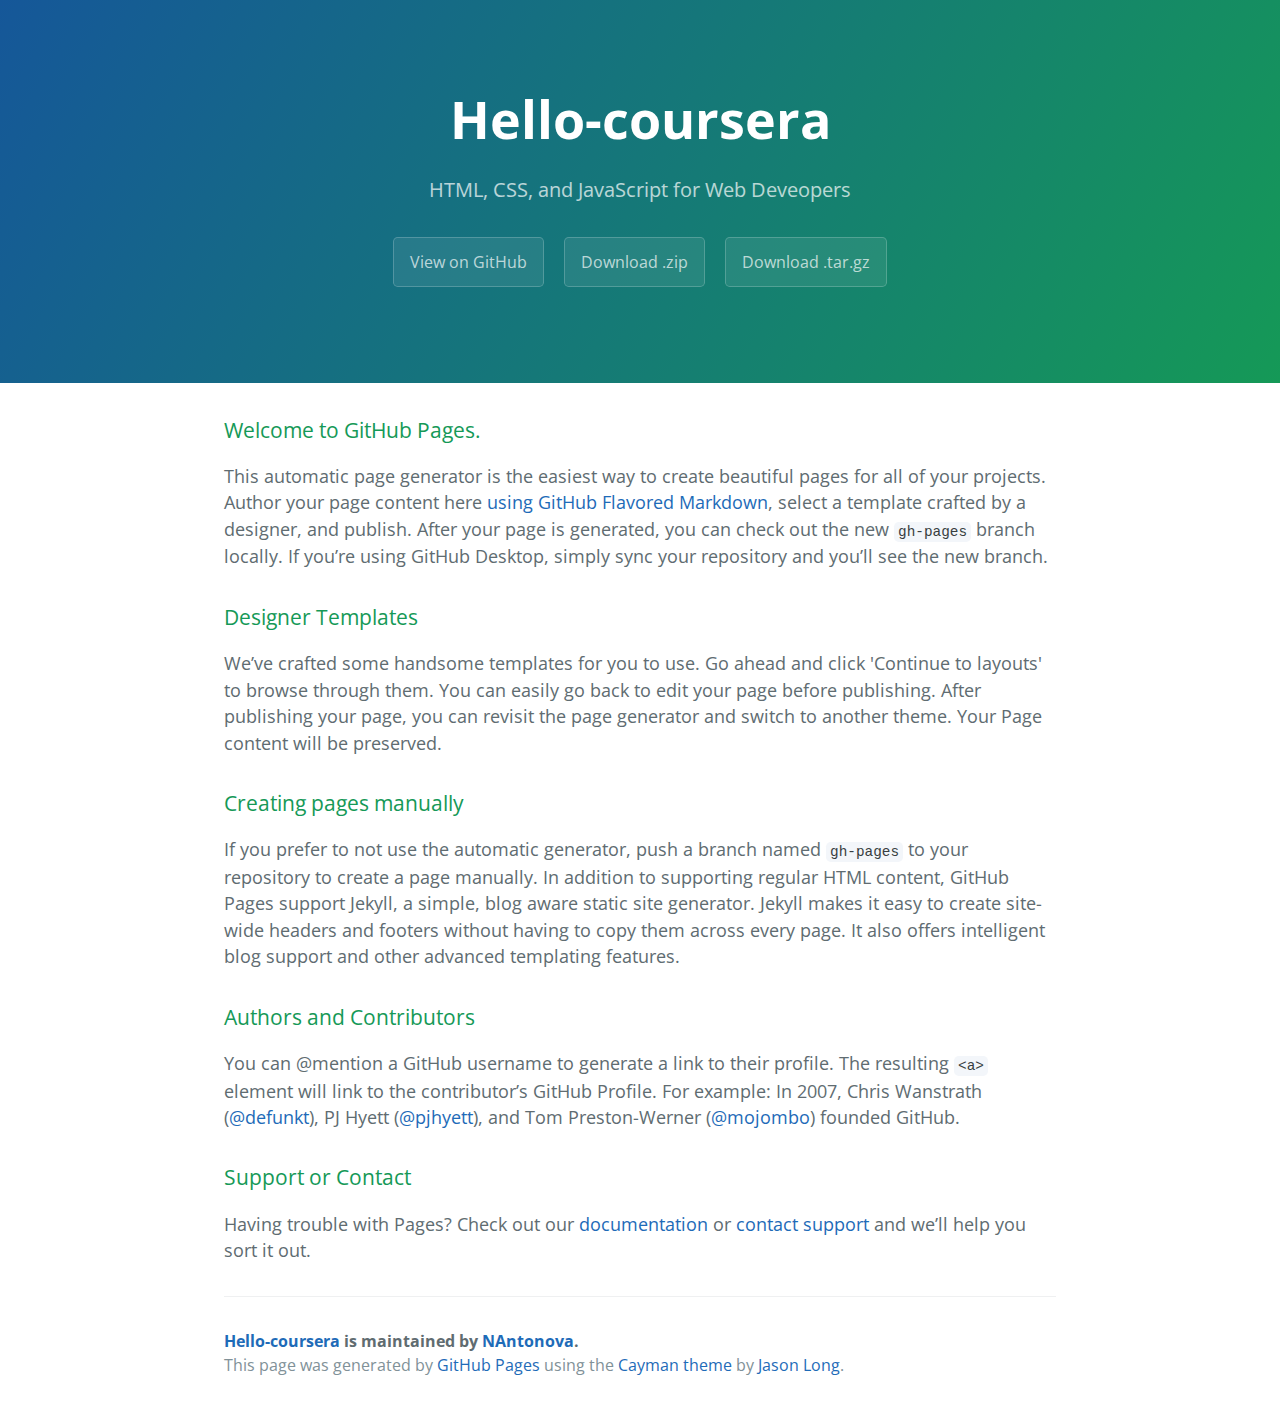
<file: index.html>
<!DOCTYPE html>
<html lang="en-us">
  <head>
    <meta charset="UTF-8">
    <title>Hello-coursera by NAntonova</title>
    <meta name="viewport" content="width=device-width, initial-scale=1">
    <link rel="stylesheet" type="text/css" href="stylesheets/normalize.css" media="screen">
    <link href='https://fonts.googleapis.com/css?family=Open+Sans:400,700' rel='stylesheet' type='text/css'>
    <link rel="stylesheet" type="text/css" href="stylesheets/stylesheet.css" media="screen">
    <link rel="stylesheet" type="text/css" href="stylesheets/github-light.css" media="screen">
  </head>
  <body>
    <section class="page-header">
      <h1 class="project-name">Hello-coursera</h1>
      <h2 class="project-tagline">HTML, CSS, and JavaScript for Web Deveopers</h2>
      <a href="https://github.com/NAntonova/hello-coursera" class="btn">View on GitHub</a>
      <a href="https://github.com/NAntonova/hello-coursera/zipball/master" class="btn">Download .zip</a>
      <a href="https://github.com/NAntonova/hello-coursera/tarball/master" class="btn">Download .tar.gz</a>
    </section>

    <section class="main-content">
      <h3>
<a id="welcome-to-github-pages" class="anchor" href="#welcome-to-github-pages" aria-hidden="true"><span aria-hidden="true" class="octicon octicon-link"></span></a>Welcome to GitHub Pages.</h3>

<p>This automatic page generator is the easiest way to create beautiful pages for all of your projects. Author your page content here <a href="https://guides.github.com/features/mastering-markdown/">using GitHub Flavored Markdown</a>, select a template crafted by a designer, and publish. After your page is generated, you can check out the new <code>gh-pages</code> branch locally. If you’re using GitHub Desktop, simply sync your repository and you’ll see the new branch.</p>

<h3>
<a id="designer-templates" class="anchor" href="#designer-templates" aria-hidden="true"><span aria-hidden="true" class="octicon octicon-link"></span></a>Designer Templates</h3>

<p>We’ve crafted some handsome templates for you to use. Go ahead and click 'Continue to layouts' to browse through them. You can easily go back to edit your page before publishing. After publishing your page, you can revisit the page generator and switch to another theme. Your Page content will be preserved.</p>

<h3>
<a id="creating-pages-manually" class="anchor" href="#creating-pages-manually" aria-hidden="true"><span aria-hidden="true" class="octicon octicon-link"></span></a>Creating pages manually</h3>

<p>If you prefer to not use the automatic generator, push a branch named <code>gh-pages</code> to your repository to create a page manually. In addition to supporting regular HTML content, GitHub Pages support Jekyll, a simple, blog aware static site generator. Jekyll makes it easy to create site-wide headers and footers without having to copy them across every page. It also offers intelligent blog support and other advanced templating features.</p>

<h3>
<a id="authors-and-contributors" class="anchor" href="#authors-and-contributors" aria-hidden="true"><span aria-hidden="true" class="octicon octicon-link"></span></a>Authors and Contributors</h3>

<p>You can @mention a GitHub username to generate a link to their profile. The resulting <code>&lt;a&gt;</code> element will link to the contributor’s GitHub Profile. For example: In 2007, Chris Wanstrath (<a href="https://github.com/defunkt" class="user-mention">@defunkt</a>), PJ Hyett (<a href="https://github.com/pjhyett" class="user-mention">@pjhyett</a>), and Tom Preston-Werner (<a href="https://github.com/mojombo" class="user-mention">@mojombo</a>) founded GitHub.</p>

<h3>
<a id="support-or-contact" class="anchor" href="#support-or-contact" aria-hidden="true"><span aria-hidden="true" class="octicon octicon-link"></span></a>Support or Contact</h3>

<p>Having trouble with Pages? Check out our <a href="https://help.github.com/pages">documentation</a> or <a href="https://github.com/contact">contact support</a> and we’ll help you sort it out.</p>

      <footer class="site-footer">
        <span class="site-footer-owner"><a href="https://github.com/NAntonova/hello-coursera">Hello-coursera</a> is maintained by <a href="https://github.com/NAntonova">NAntonova</a>.</span>

        <span class="site-footer-credits">This page was generated by <a href="https://pages.github.com">GitHub Pages</a> using the <a href="https://github.com/jasonlong/cayman-theme">Cayman theme</a> by <a href="https://twitter.com/jasonlong">Jason Long</a>.</span>
      </footer>

    </section>

  
  </body>
</html>
</file>
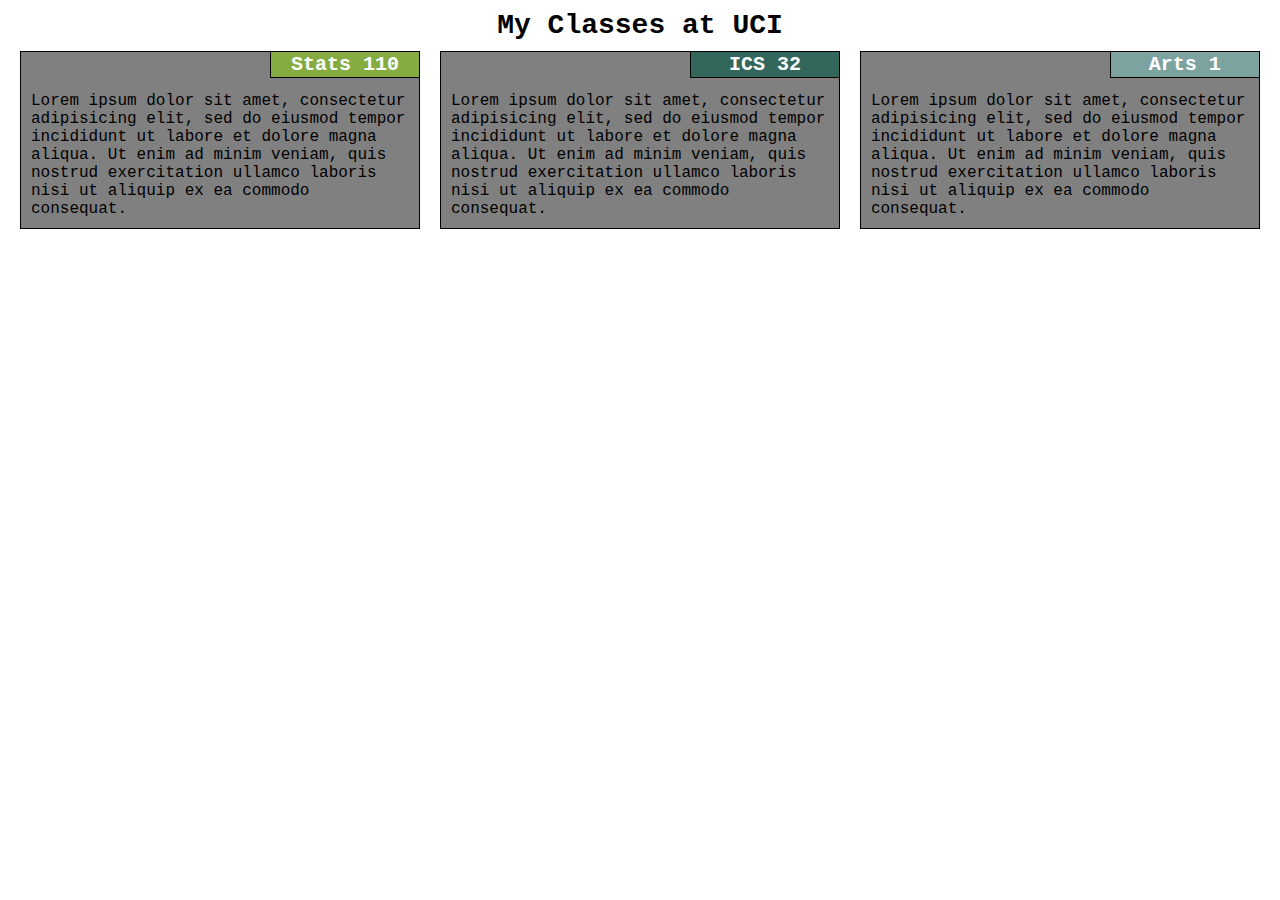
<file: module2-solution/index.html>
<!DOCTYPE html>
<html>
<head>
<meta charset="utf-8">
<meta name="viewport" content="width=device-width, initial-scale=1">
<link rel="stylesheet" href="css/style.css">
<title> Module 2 - Solution </title>
</head>

<body>
	<h1> My Classes at UCI </h1>
	<div class = "row">
		<div class="col-lg-4 col-md-6 col-sm-12">
			<div class = "section">
				<h2 class="Stats110"> Stats 110 </h2>
				<p>
					Lorem ipsum dolor sit amet, consectetur adipisicing elit, sed do eiusmod tempor incididunt ut labore et dolore magna aliqua. Ut enim ad minim veniam, quis nostrud exercitation ullamco laboris nisi ut aliquip ex ea commodo consequat. 
				</p>
			</div>
		</div>
		<div class="col-lg-4 col-md-6 col-sm-12">
			<div class = "section">
				<h2 class="ICS32"> ICS 32 </h2>
				<p>
					Lorem ipsum dolor sit amet, consectetur adipisicing elit, sed do eiusmod tempor incididunt ut labore et dolore magna aliqua. Ut enim ad minim veniam, quis nostrud exercitation ullamco laboris nisi ut aliquip ex ea commodo consequat. 
				</p>
			</div>
		</div>
		<div class="col-lg-4 col-md-12 col-sm-12">
			<div class = "section">
				<h2 class="Arts1"> Arts 1 </h2>
				<p>
					Lorem ipsum dolor sit amet, consectetur adipisicing elit, sed do eiusmod tempor incididunt ut labore et dolore magna aliqua. Ut enim ad minim veniam, quis nostrud exercitation ullamco laboris nisi ut aliquip ex ea commodo consequat. 
				</p>
				</div>
		</div>
	</div>
</body>
</html>
</file>
<file: stylesheets/stylesheet.css>
* {
  box-sizing: border-box; }

body {
  padding: 0;
  margin: 0;
  font-family: "Open Sans", "Helvetica Neue", Helvetica, Arial, sans-serif;
  font-size: 16px;
  line-height: 1.5;
  color: #606c71; }

a {
  color: #1e6bb8;
  text-decoration: none; }
  a:hover {
    text-decoration: underline; }

.btn {
  display: inline-block;
  margin-bottom: 1rem;
  color: rgba(255, 255, 255, 0.7);
  background-color: rgba(255, 255, 255, 0.08);
  border-color: rgba(255, 255, 255, 0.2);
  border-style: solid;
  border-width: 1px;
  border-radius: 0.3rem;
  transition: color 0.2s, background-color 0.2s, border-color 0.2s; }
  .btn + .btn {
    margin-left: 1rem; }

.btn:hover {
  color: rgba(255, 255, 255, 0.8);
  text-decoration: none;
  background-color: rgba(255, 255, 255, 0.2);
  border-color: rgba(255, 255, 255, 0.3); }

@media screen and (min-width: 64em) {
  .btn {
    padding: 0.75rem 1rem; } }

@media screen and (min-width: 42em) and (max-width: 64em) {
  .btn {
    padding: 0.6rem 0.9rem;
    font-size: 0.9rem; } }

@media screen and (max-width: 42em) {
  .btn {
    display: block;
    width: 100%;
    padding: 0.75rem;
    font-size: 0.9rem; }
    .btn + .btn {
      margin-top: 1rem;
      margin-left: 0; } }

.page-header {
  color: #fff;
  text-align: center;
  background-color: #159957;
  background-image: linear-gradient(120deg, #155799, #159957); }

@media screen and (min-width: 64em) {
  .page-header {
    padding: 5rem 6rem; } }

@media screen and (min-width: 42em) and (max-width: 64em) {
  .page-header {
    padding: 3rem 4rem; } }

@media screen and (max-width: 42em) {
  .page-header {
    padding: 2rem 1rem; } }

.project-name {
  margin-top: 0;
  margin-bottom: 0.1rem; }

@media screen and (min-width: 64em) {
  .project-name {
    font-size: 3.25rem; } }

@media screen and (min-width: 42em) and (max-width: 64em) {
  .project-name {
    font-size: 2.25rem; } }

@media screen and (max-width: 42em) {
  .project-name {
    font-size: 1.75rem; } }

.project-tagline {
  margin-bottom: 2rem;
  font-weight: normal;
  opacity: 0.7; }

@media screen and (min-width: 64em) {
  .project-tagline {
    font-size: 1.25rem; } }

@media screen and (min-width: 42em) and (max-width: 64em) {
  .project-tagline {
    font-size: 1.15rem; } }

@media screen and (max-width: 42em) {
  .project-tagline {
    font-size: 1rem; } }

.main-content :first-child {
  margin-top: 0; }
.main-content img {
  max-width: 100%; }
.main-content h1, .main-content h2, .main-content h3, .main-content h4, .main-content h5, .main-content h6 {
  margin-top: 2rem;
  margin-bottom: 1rem;
  font-weight: normal;
  color: #159957; }
.main-content p {
  margin-bottom: 1em; }
.main-content code {
  padding: 2px 4px;
  font-family: Consolas, "Liberation Mono", Menlo, Courier, monospace;
  font-size: 0.9rem;
  color: #383e41;
  background-color: #f3f6fa;
  border-radius: 0.3rem; }
.main-content pre {
  padding: 0.8rem;
  margin-top: 0;
  margin-bottom: 1rem;
  font: 1rem Consolas, "Liberation Mono", Menlo, Courier, monospace;
  color: #567482;
  word-wrap: normal;
  background-color: #f3f6fa;
  border: solid 1px #dce6f0;
  border-radius: 0.3rem; }
  .main-content pre > code {
    padding: 0;
    margin: 0;
    font-size: 0.9rem;
    color: #567482;
    word-break: normal;
    white-space: pre;
    background: transparent;
    border: 0; }
.main-content .highlight {
  margin-bottom: 1rem; }
  .main-content .highlight pre {
    margin-bottom: 0;
    word-break: normal; }
.main-content .highlight pre, .main-content pre {
  padding: 0.8rem;
  overflow: auto;
  font-size: 0.9rem;
  line-height: 1.45;
  border-radius: 0.3rem; }
.main-content pre code, .main-content pre tt {
  display: inline;
  max-width: initial;
  padding: 0;
  margin: 0;
  overflow: initial;
  line-height: inherit;
  word-wrap: normal;
  background-color: transparent;
  border: 0; }
  .main-content pre code:before, .main-content pre code:after, .main-content pre tt:before, .main-content pre tt:after {
    content: normal; }
.main-content ul, .main-content ol {
  margin-top: 0; }
.main-content blockquote {
  padding: 0 1rem;
  margin-left: 0;
  color: #819198;
  border-left: 0.3rem solid #dce6f0; }
  .main-content blockquote > :first-child {
    margin-top: 0; }
  .main-content blockquote > :last-child {
    margin-bottom: 0; }
.main-content table {
  display: block;
  width: 100%;
  overflow: auto;
  word-break: normal;
  word-break: keep-all; }
  .main-content table th {
    font-weight: bold; }
  .main-content table th, .main-content table td {
    padding: 0.5rem 1rem;
    border: 1px solid #e9ebec; }
.main-content dl {
  padding: 0; }
  .main-content dl dt {
    padding: 0;
    margin-top: 1rem;
    font-size: 1rem;
    font-weight: bold; }
  .main-content dl dd {
    padding: 0;
    margin-bottom: 1rem; }
.main-content hr {
  height: 2px;
  padding: 0;
  margin: 1rem 0;
  background-color: #eff0f1;
  border: 0; }

@media screen and (min-width: 64em) {
  .main-content {
    max-width: 64rem;
    padding: 2rem 6rem;
    margin: 0 auto;
    font-size: 1.1rem; } }

@media screen and (min-width: 42em) and (max-width: 64em) {
  .main-content {
    padding: 2rem 4rem;
    font-size: 1.1rem; } }

@media screen and (max-width: 42em) {
  .main-content {
    padding: 2rem 1rem;
    font-size: 1rem; } }

.site-footer {
  padding-top: 2rem;
  margin-top: 2rem;
  border-top: solid 1px #eff0f1; }

.site-footer-owner {
  display: block;
  font-weight: bold; }

.site-footer-credits {
  color: #819198; }

@media screen and (min-width: 64em) {
  .site-footer {
    font-size: 1rem; } }

@media screen and (min-width: 42em) and (max-width: 64em) {
  .site-footer {
    font-size: 1rem; } }

@media screen and (max-width: 42em) {
  .site-footer {
    font-size: 0.9rem; } }
</file>
<file: stylesheets/github-light.css>
/*
The MIT License (MIT)

Copyright (c) 2016 GitHub, Inc.

Permission is hereby granted, free of charge, to any person obtaining a copy
of this software and associated documentation files (the "Software"), to deal
in the Software without restriction, including without limitation the rights
to use, copy, modify, merge, publish, distribute, sublicense, and/or sell
copies of the Software, and to permit persons to whom the Software is
furnished to do so, subject to the following conditions:

The above copyright notice and this permission notice shall be included in all
copies or substantial portions of the Software.

THE SOFTWARE IS PROVIDED "AS IS", WITHOUT WARRANTY OF ANY KIND, EXPRESS OR
IMPLIED, INCLUDING BUT NOT LIMITED TO THE WARRANTIES OF MERCHANTABILITY,
FITNESS FOR A PARTICULAR PURPOSE AND NONINFRINGEMENT. IN NO EVENT SHALL THE
AUTHORS OR COPYRIGHT HOLDERS BE LIABLE FOR ANY CLAIM, DAMAGES OR OTHER
LIABILITY, WHETHER IN AN ACTION OF CONTRACT, TORT OR OTHERWISE, ARISING FROM,
OUT OF OR IN CONNECTION WITH THE SOFTWARE OR THE USE OR OTHER DEALINGS IN THE
SOFTWARE.

*/

.pl-c /* comment */ {
  color: #969896;
}

.pl-c1 /* constant, variable.other.constant, support, meta.property-name, support.constant, support.variable, meta.module-reference, markup.raw, meta.diff.header */,
.pl-s .pl-v /* string variable */ {
  color: #0086b3;
}

.pl-e /* entity */,
.pl-en /* entity.name */ {
  color: #795da3;
}

.pl-smi /* variable.parameter.function, storage.modifier.package, storage.modifier.import, storage.type.java, variable.other */,
.pl-s .pl-s1 /* string source */ {
  color: #333;
}

.pl-ent /* entity.name.tag */ {
  color: #63a35c;
}

.pl-k /* keyword, storage, storage.type */ {
  color: #a71d5d;
}

.pl-s /* string */,
.pl-pds /* punctuation.definition.string, string.regexp.character-class */,
.pl-s .pl-pse .pl-s1 /* string punctuation.section.embedded source */,
.pl-sr /* string.regexp */,
.pl-sr .pl-cce /* string.regexp constant.character.escape */,
.pl-sr .pl-sre /* string.regexp source.ruby.embedded */,
.pl-sr .pl-sra /* string.regexp string.regexp.arbitrary-repitition */ {
  color: #183691;
}

.pl-v /* variable */ {
  color: #ed6a43;
}

.pl-id /* invalid.deprecated */ {
  color: #b52a1d;
}

.pl-ii /* invalid.illegal */ {
  color: #f8f8f8;
  background-color: #b52a1d;
}

.pl-sr .pl-cce /* string.regexp constant.character.escape */ {
  font-weight: bold;
  color: #63a35c;
}

.pl-ml /* markup.list */ {
  color: #693a17;
}

.pl-mh /* markup.heading */,
.pl-mh .pl-en /* markup.heading entity.name */,
.pl-ms /* meta.separator */ {
  font-weight: bold;
  color: #1d3e81;
}

.pl-mq /* markup.quote */ {
  color: #008080;
}

.pl-mi /* markup.italic */ {
  font-style: italic;
  color: #333;
}

.pl-mb /* markup.bold */ {
  font-weight: bold;
  color: #333;
}

.pl-md /* markup.deleted, meta.diff.header.from-file */ {
  color: #bd2c00;
  background-color: #ffecec;
}

.pl-mi1 /* markup.inserted, meta.diff.header.to-file */ {
  color: #55a532;
  background-color: #eaffea;
}

.pl-mdr /* meta.diff.range */ {
  font-weight: bold;
  color: #795da3;
}

.pl-mo /* meta.output */ {
  color: #1d3e81;
}
</file>
<file: module2-solution/css/style.css>
* {
  box-sizing: border-box;
  margin: 0;
  padding: 0;
  font-family: "Courier New", Courier, monospace;
}

body {
  margin: 10px;
}

h1 {
	text-align: center;
  font-size: 175%;
}

h2 {
	position: absolute;
	top: -1px;
	right: -1px;
	padding: 1px;
	width: 150px;
	border: 1px solid black;
	text-align: center;
  color: white;
  font-size: 125%;
}

h2.Stats110 {
  background-color: #86AC41;
}

h2.ICS32 {
  background-color: #34675C;
}

h2.Arts1 {
  background-color: #7DA3A1;
}

.row {
  width: 100%;
  }

 .section {
 	background-color: grey;
 	margin: 10px;
 	border: 1px solid black;
 	position: relative;
 	padding: 40px 10px 10px 10px;

 }

/************* Desktop version *****************/
@media (min-width: 992px) {
	.col-lg-1, .col-lg-2, .col-lg-3, .col-lg-4, .col-lg-5, .col-lg-6, .col-lg-7, .col-lg-8, .col-lg-9, .col-lg-10, .col-lg-11, .col-lg-12 {
    float: left;
  }
  .col-lg-1 {
    width: 8.33%;
  }
  .col-lg-2 {
    width: 16.66%;
  }
  .col-lg-3 {
    width: 25%;
  }
  .col-lg-4 {
    width: 33.33%;
  }
  .col-lg-5 {
    width: 41.66%;
  }
  .col-lg-6 {
    width: 50%;
  }
  .col-lg-7 {
    width: 58.33%;
  }
  .col-lg-8 {
    width: 66.66%;
  }
  .col-lg-9 {
    width: 74.99%;
  }
  .col-lg-10 {
    width: 83.33%;
  }
  .col-lg-11 {
    width: 91.66%;
  }
  .col-lg-12 {
    width: 100%;
  }

}


/************* Tablet version ******************/
@media (min-width: 768px) and (max-width: 991px) {
	.col-md-1, .col-md-2, .col-md-3, .col-md-4, .col-md-5, .col-md-6, .col-md-7, .col-md-8, .col-md-9, .col-md-10, .col-md-11, .col-md-12 {
    float: left;
  }
  .col-md-1 {
    width: 8.33%;
  }
  .col-md-2 {
    width: 16.66%;
  }
  .col-md-3 {
    width: 25%;
  }
  .col-md-4 {
    width: 33.33%;
  }
  .col-md-5 {
    width: 41.66%;
  }
  .col-md-6 {
    width: 50%;
  }
  .col-md-7 {
    width: 58.33%;
  }
  .col-md-8 {
    width: 66.66%;
  }
  .col-md-9 {
    width: 74.99%;
  }
  .col-md-10 {
    width: 83.33%;
  }
  .col-md-11 {
    width: 91.66%;
  }
  .col-md-12 {
    width: 100%;
  }
}

/************* Mobile version ******************/
@media (max-width: 767px) {
.col-sm-1, .col-sm-2, .col-sm-3, .col-sm-4, .col-sm-5, .col-sm-6, .col-sm-7, .col-sm-8, .col-sm-9, .col-sm-10, .col-sm-11, .col-sm-12 {
    float: left;
  }
  .col-sm-1 {
    width: 8.33%;
  }
  .col-sm-2 {
    width: 16.66%;
  }
  .col-sm-3 {
    width: 25%;
  }
  .col-sm-4 {
    width: 33.33%;
  }
  .col-sm-5 {
    width: 41.66%;
  }
  .col-sm-6 {
    width: 50%;
  }
  .col-sm-7 {
    width: 58.33%;
  }
  .col-sm-8 {
    width: 66.66%;
  }
  .col-sm-9 {
    width: 74.99%;
  }
  .col-sm-10 {
    width: 83.33%;
  }
  .col-sm-11 {
    width: 91.66%;
  }
  .col-sm-12 {
    width: 100%;
  }
}
</file>
